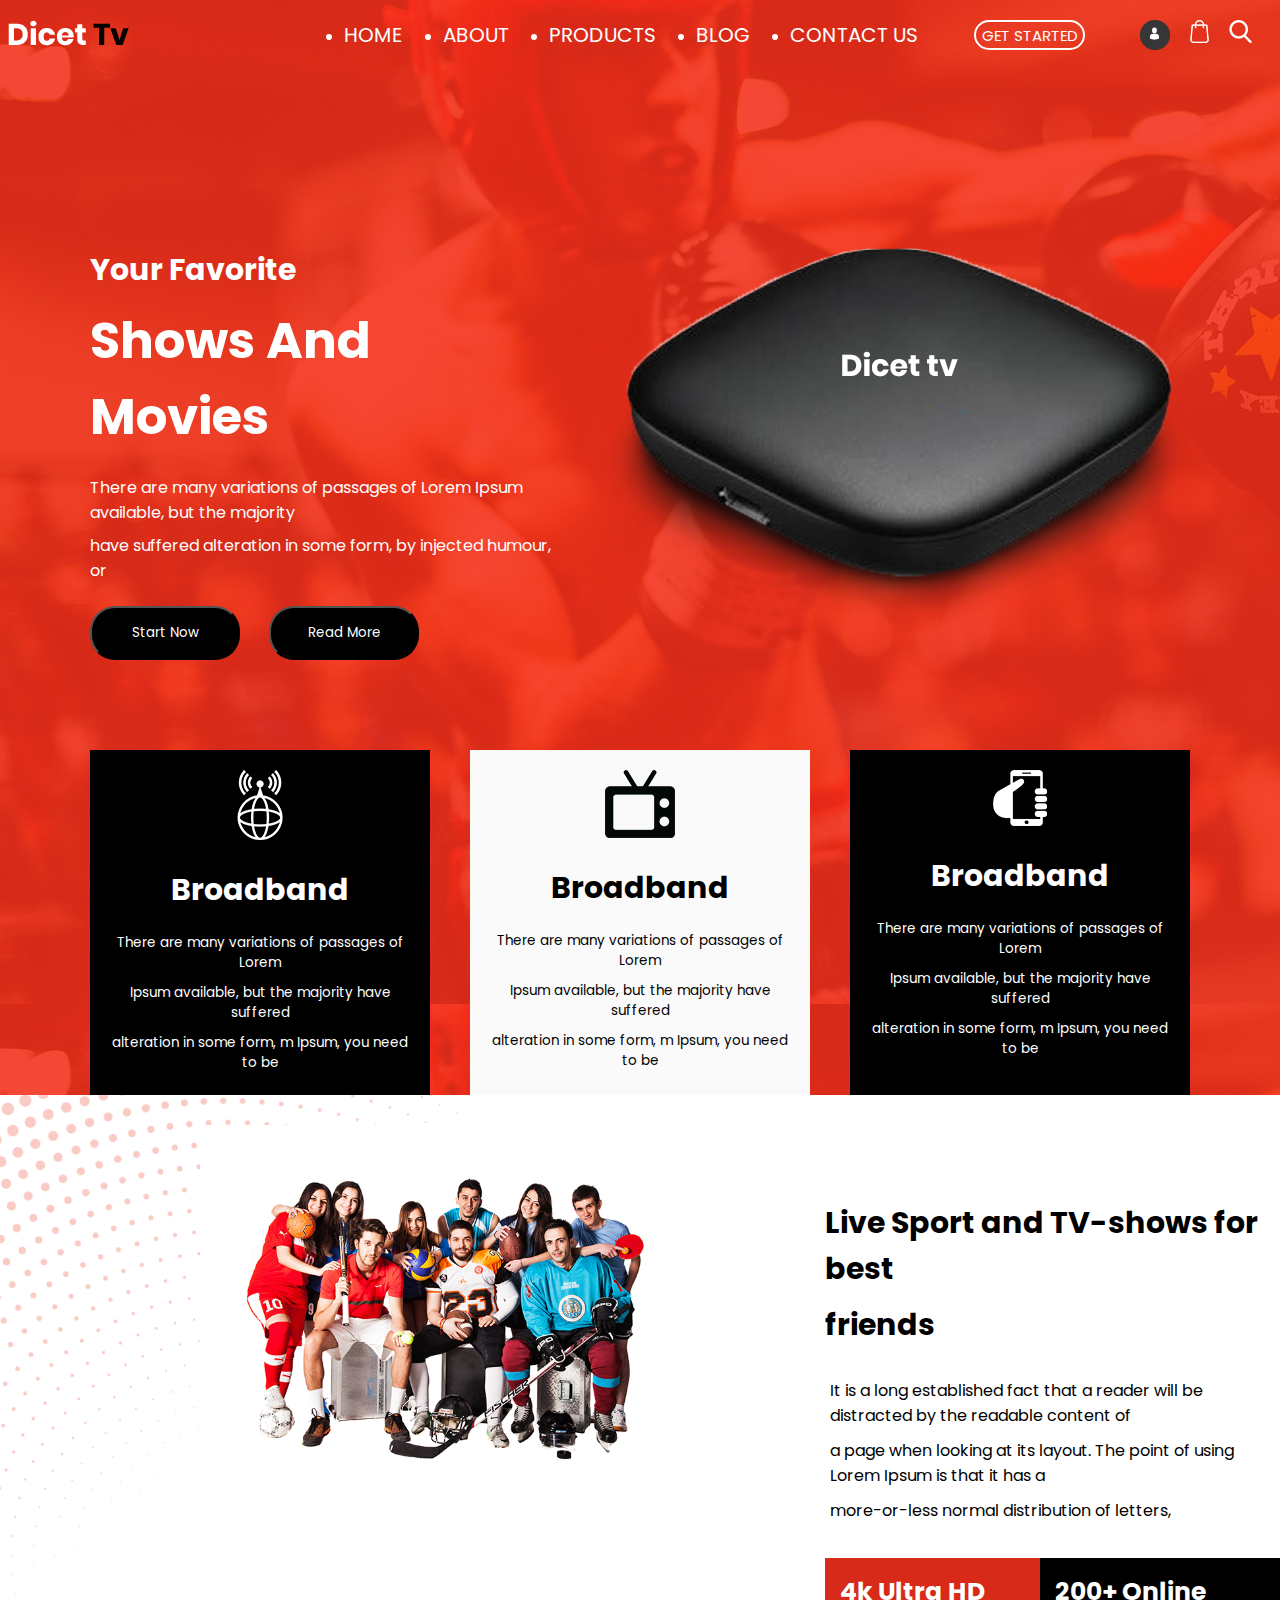
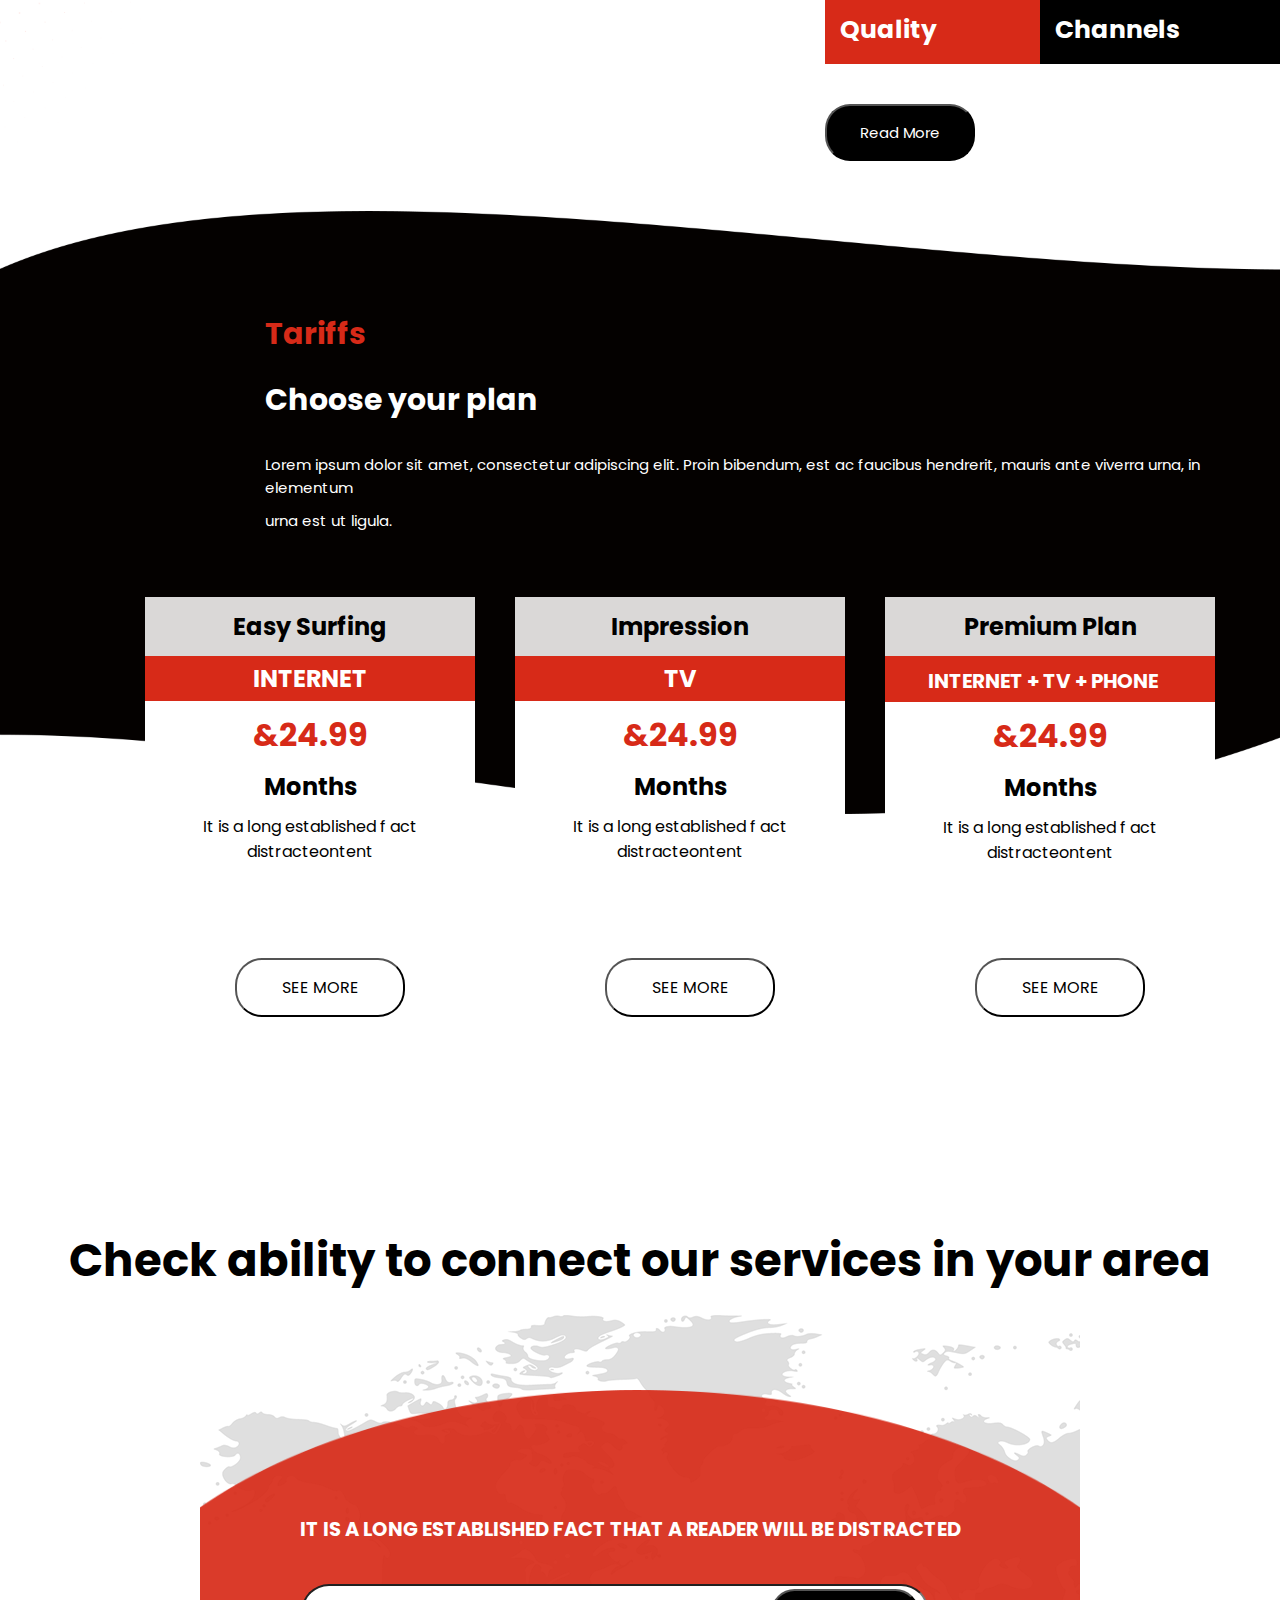
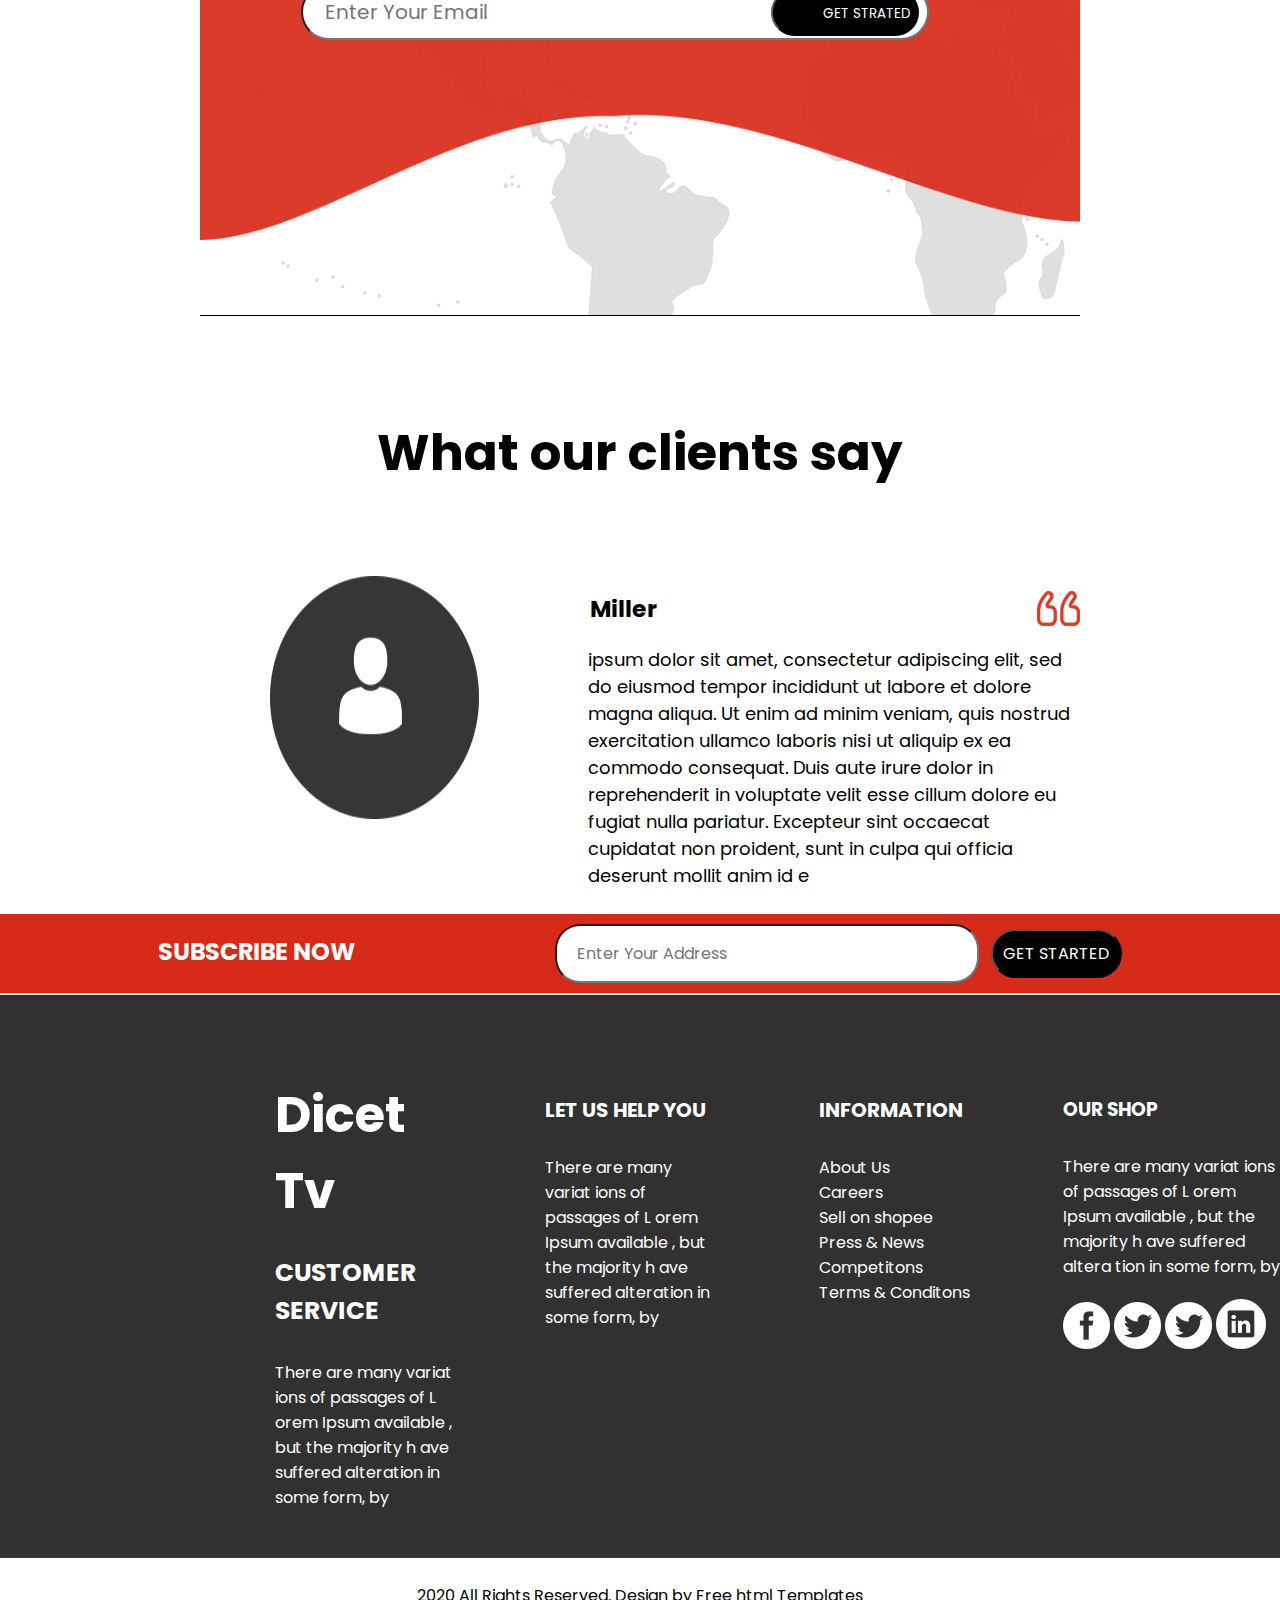
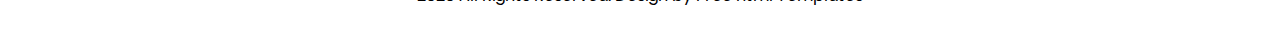
<file: index.html>
<!DOCTYPE html>
<html lang="en">

<head>
    <meta charset="UTF-8">
    <meta http-equiv="X-UA-Compatible" content="IE=edge">
    <meta name="viewport" content="width=device-width, initial-scale=1.0">
    <link rel="preconnect" href="https://fonts.googleapis.com">
    <link rel="preconnect" href="https://fonts.gstatic.com" crossorigin>
    <link
        href="https://fonts.googleapis.com/css2?family=Montserrat&family=Poppins:wght@200&family=Rubik:wght@300&family=Sacramento&family=Sofia+Sans:wght@300&family=Solitreo&display=swap"
        rel="stylesheet">
    <link rel="stylesheet" href="index.css">
    <title>Dicet-website-clone</title>
</head>

<body>

    <!-- .......HTML CODE...... -->

    <section class="home">

        <!-- ......NAVBAR CODE ....... -->

        <div class="navbar">

            <div class="logo"><img src="images/logo.png" alt=""></div>
            <ul>
                <li><a href="#">HOME</a></li>
                <li><a href="#">ABOUT</a></li>
                <li><a href="#">PRODUCTS</a></li>
                <li><a href="#">BLOG</a></li>
                <li><a href="#">CONTACT US</a></li>
            </ul>

            <button><a href="#">GET STARTED</a></button>

            <div class="navimages">

                <div class="img1"><img src="images/img-3.png" alt="#"></div>
                <div class="img2"><img src="images/bag-icon.png" alt="#"></div>
                <div class="img3"><img src="images/search-icon.png" alt="#"></div>
            </div>

        </div>

        <!-- ......NAVBAR BELOW ARTICLE HTML ...... -->


        <div class="nav-article">

            <div class="navarticlepara">

                <h2>Your Favorite</h2>
                <h1>Shows And Movies</h1>

                <p>There are many variations of passages of Lorem Ipsum available, but the majority</p>
                <p> have suffered alteration in some form, by injected humour, or</p>

                <div class="btn">
                    <button class="btn1"><a href="#">Start Now</a></button>
                    <button class="btn2"><a href="#">Read More</a></button>
                </div>

            </div>

            <div class="img4">
                <img src="images/img-1.png" alt="">
            </div>

        </div>

        <!-- ......BOXES IN TOP SECTION HTML-->

        <div class="navbarboxes">

            <div class="box1">

                <div><img src="images/internet-icon.png" alt=""></div>
                <h2>Broadband</h2>
                <div class="para1">
                    <p>There are many variations of passages of Lorem</p>
                    <p>Ipsum available, but the majority have suffered</p>
                    <p>alteration in some form, m Ipsum, you need to be</p>
                </div>
            </div>

            <div class="box2">

                <div><img src="images/television-icon1.png""></div>
                <h2>Broadband</h2>
                <div class=" para2">
                    <p>There are many variations of passages of Lorem</p>
                    <p>Ipsum available, but the majority have suffered</p>
                    <p>alteration in some form, m Ipsum, you need to be</p>
                </div>

            </div>

            <div class="box3">

                <div><img src="images/mobile-icon.png" alt=""></div>
                <h2>Broadband</h2>
                <div class="para3 ">
                    <p>There are many variations of passages of Lorem</p>
                    <p>Ipsum available, but the majority have suffered</p>
                    <p>alteration in some form, m Ipsum, you need to be</p>
                </div>

            </div>

        </div>

    </section>

    <!-- ......ABOUT SECTION HTML....... -->

    <section class="about">

        <div class="aboutpara">

            <div class="teamimage">
                <img src="images/img-2.png" alt="">
            </div>

            <div class="paraabout">
                <h2>Live Sport and TV-shows for best </h2>
                <h2>friends</h2>
                <div class="aboutparagraph">
                    <p>It is a long established fact that a reader will be distracted by the readable content of </p>
                    <p>a page when looking at its layout. The point of using Lorem Ipsum is that it has a</p>
                    <p>more-or-less normal distribution of letters,</p>
                </div>

                <div class="aboutboxes">
                    <h2 id="firsthead">4k Ultra HD Quality</h2>
                    <h2 id="secondhead">200+ Online Channels</h2>
                </div>
                <button>Read More</button>
            </div>
        </div>
    </section>

    <section class="chooseplan">

        <div class="plandiv">

            <div class="planspara">
                <h3>Tariffs</h3>
                <h2>Choose your plan</h2>
                <p>Lorem ipsum dolor sit amet, consectetur adipiscing elit. Proin bibendum, est ac faucibus hendrerit,
                    mauris ante viverra urna, in elementum</p>
                <p>urna est ut ligula.
                </p>
            </div>


            <div class="monthplans">

                <div class="plan1">

                    <h3 class="plan1box1">Easy Surfing</h23>
                        <h2 class="plan1box2">INTERNET</h2>
                        <h3 class="plan1box3">&24.99</h3>
                        <h3 class="plan1box4">Months</h3>
                        <p class="plan1box5">It is a long established f act distracteontent </p>


                </div>
                <div class="plan2">

                    <h3 class="plan2box1">Impression</h3>
                    <h2 class="plan2box2">TV</h2>
                    <h3 class="plan2box3">&24.99</h3>
                    <h3 class="plan2box4">Months</h3>
                    <p class="plan2box5">It is a long established f act distracteontent</p>


                </div>
                <div class="plan3">


                    <h3 class="plan3box1">Premium Plan</h3>
                    <h2 class="plan3box2">INTERNET + TV + PHONE</h2>
                    <h3 class="plan3box3">&24.99</h3>
                    <h3 class="plan3box4">Months</h3>
                    <p class="plan3box5">It is a long established f act distracteontent</p>

                </div>

            </div>

            <div class="seemore">

                <div class="seemorebtn">

                    <button>SEE MORE</button>

                </div>

                <div class="seemorebtn">

                    <button>SEE MORE</button>

                </div>

                <div class="seemorebtn">

                    <button>SEE MORE</button>
                    
                </div>



            </div>

        </div>
    </section>

    <!-- ......ABILITY SECTION HTML...... -->

    <div class="abilityhead">
        <h2 class="abilitytext">Check ability to connect our services in your area</h2>
    </div>

    <section class="ability">

        <div class="abilitybox">

            <div class="abilitycontent">
                <div class="abilityparas">
                    <h2 class="abilityparaelement">IT IS A LONG ESTABLISHED FACT THAT A READER WILL BE DISTRACTED</h2>
                    <input type="text" placeholder="Enter Your Email">
                    <button>GET STRATED</button>
                </div>
            </div>

        </div>
    </section>

    <!-- MILLER SECTION HTML CODE -->



    <section class="miller">

        <div class="millerhead">
            <h2>What our clients say</h2>
        </div>

        <div class="millerbox">

            <div class="millerquote">

                <h3>Miller</h3>
                <img src="images/quote-icon.png" alt="">

            </div>

            <div class="millerpara">

                <img class="passport" src="images/img-3.png" alt="">
                <p class="millerparagraph">ipsum dolor sit amet, consectetur adipiscing elit, sed do eiusmod tempor
                    incididunt ut labore et
                    dolore
                    magna aliqua. Ut enim ad minim veniam, quis nostrud exercitation ullamco laboris nisi ut aliquip ex
                    ea
                    commodo consequat. Duis aute irure dolor in reprehenderit in voluptate velit esse cillum dolore eu
                    fugiat nulla pariatur. Excepteur sint occaecat cupidatat non proident, sunt in culpa qui officia
                    deserunt mollit anim id e</p>

            </div>
    </section>

    <!-- SUBSCRIBE SECTION HTML CODE-->




    <section class="subscribe">

        <div class="subscribebox">
            <h2>SUBSCRIBE NOW</h2>

            <div class="mailbox">
                <input type="email" placeholder="Enter Your Address">
                <button>GET STARTED</button>
            </div>

        </div>

        </div>

    </section>


    <!-- SECTION CONTACT US HTML -->


    <section class="contactus">

        <div class="contactusbox">

            <div class="contact1">
                <h2>Dicet Tv</h2>
                <h3 class="con1">CUSTOMER SERVICE</h3>
                <P class="con1">There are many variat ions of passages of L orem Ipsum available , but the majority h
                    ave suffered alteration in some form, by</P>
            </div>

            <div class="contact2">
                <h3>LET US HELP YOU</h3>
                <P class="con2">There are many variat ions of passages of L orem Ipsum available , but the majority h
                    ave suffered alteration in some form, by</P>
            </div>

            <div class="contact3">
                <h3>INFORMATION</h3>
                <p class="con3">About Us </p>
                <p class="con3">Careers</p>
                <p class="con3">Sell on shopee</p>
                <p class="con3">Press & News</p>
                <p class="con3">Competitons</p>
                <p class="con3">Terms & Conditons</p>
            </div>

            <div class="contact4">

                <div class="contact41">
                    <h3>OUR SHOP</h3>
                    <P class="con4">There are many variat ions of passages of L orem Ipsum available , but the majority
                        h ave suffered altera tion in some form, by</P>
                </div>

                <div class="contact42">
                    <img src="images/fb-icon.png" alt="">
                    <img src="images/twitter-icon.png" alt="">
                    <img src="images/twitter-icon.png" alt="">
                    <img src="images/linkedin-icon.png" alt="">
                </div>

            </div>

        </div>

    </section>


    <!-- COPYRIGHT SECTION HTML CODE -->

    <section class="copyright">

        <div class="copyrightbox">
            <p>2020 All Rights Reserved. Design by Free html Templates</p>
        </div>

    </section>

</body>

</html>
</file>
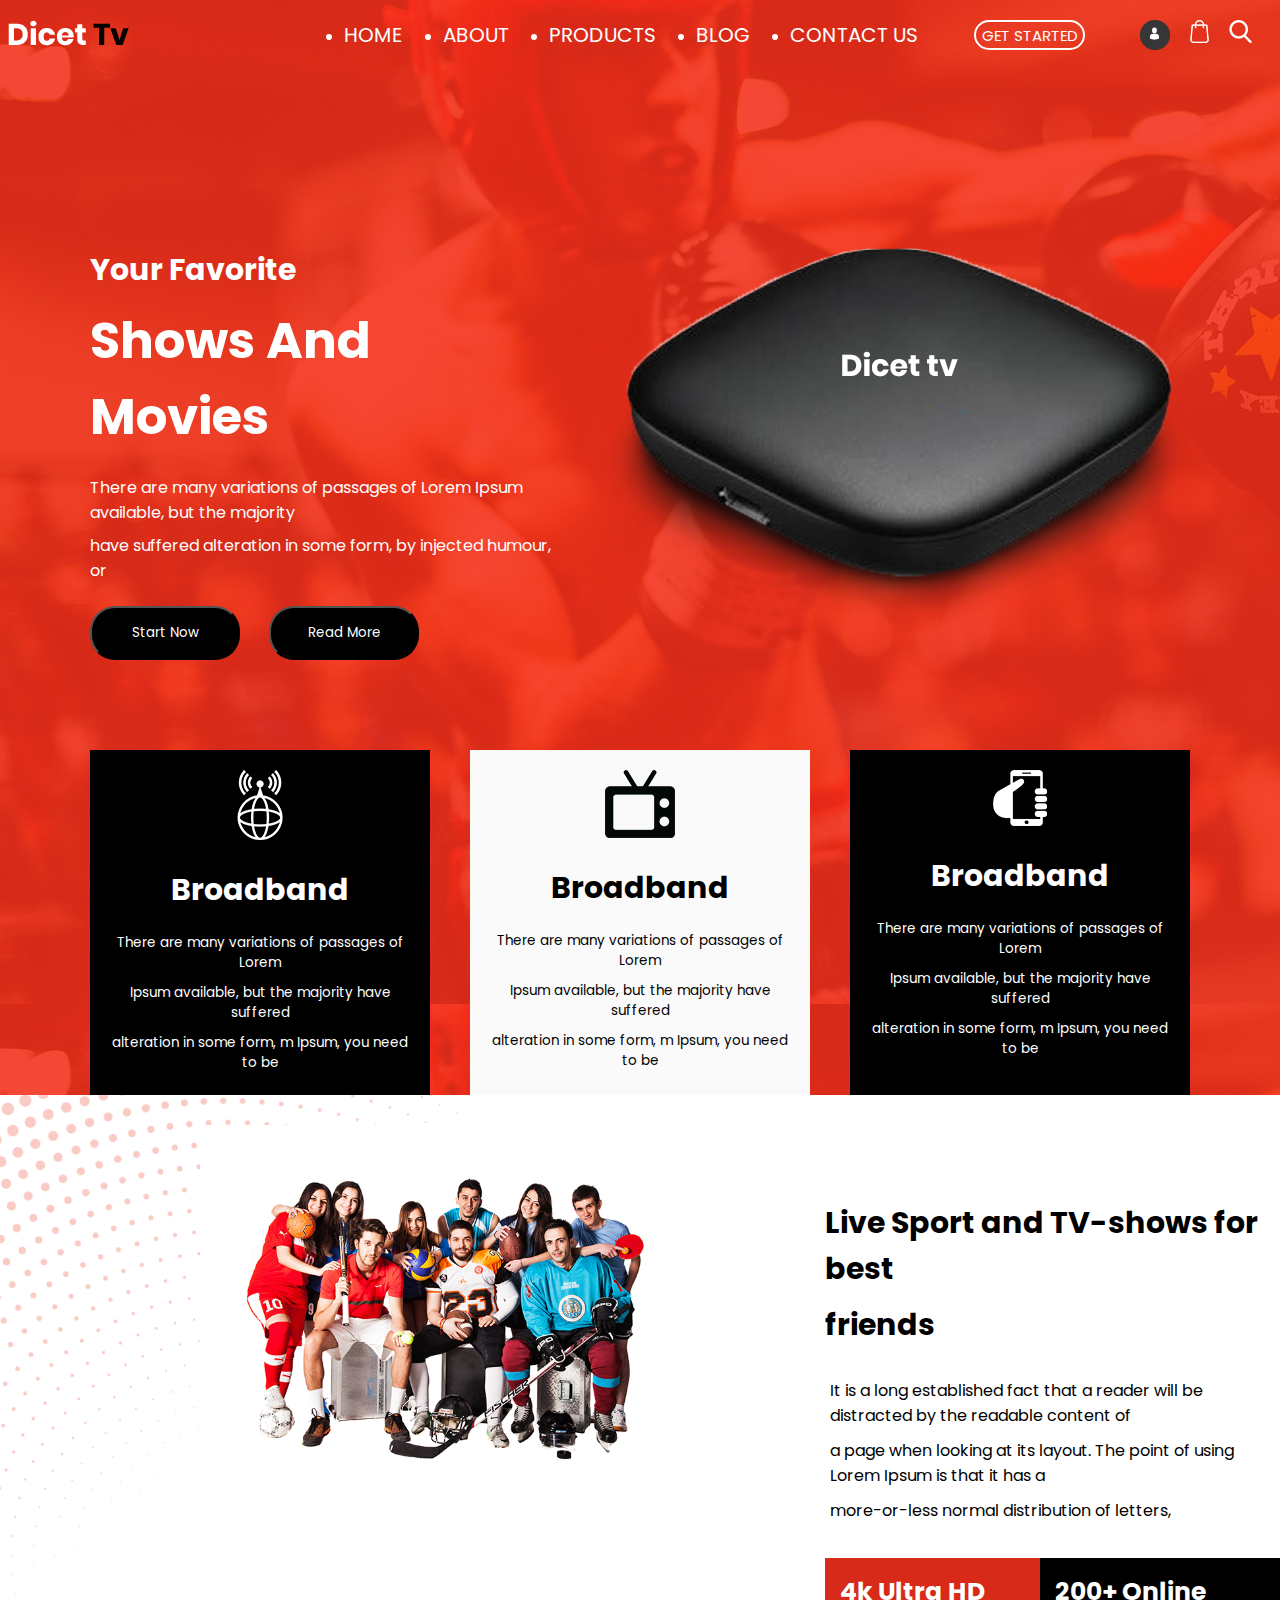
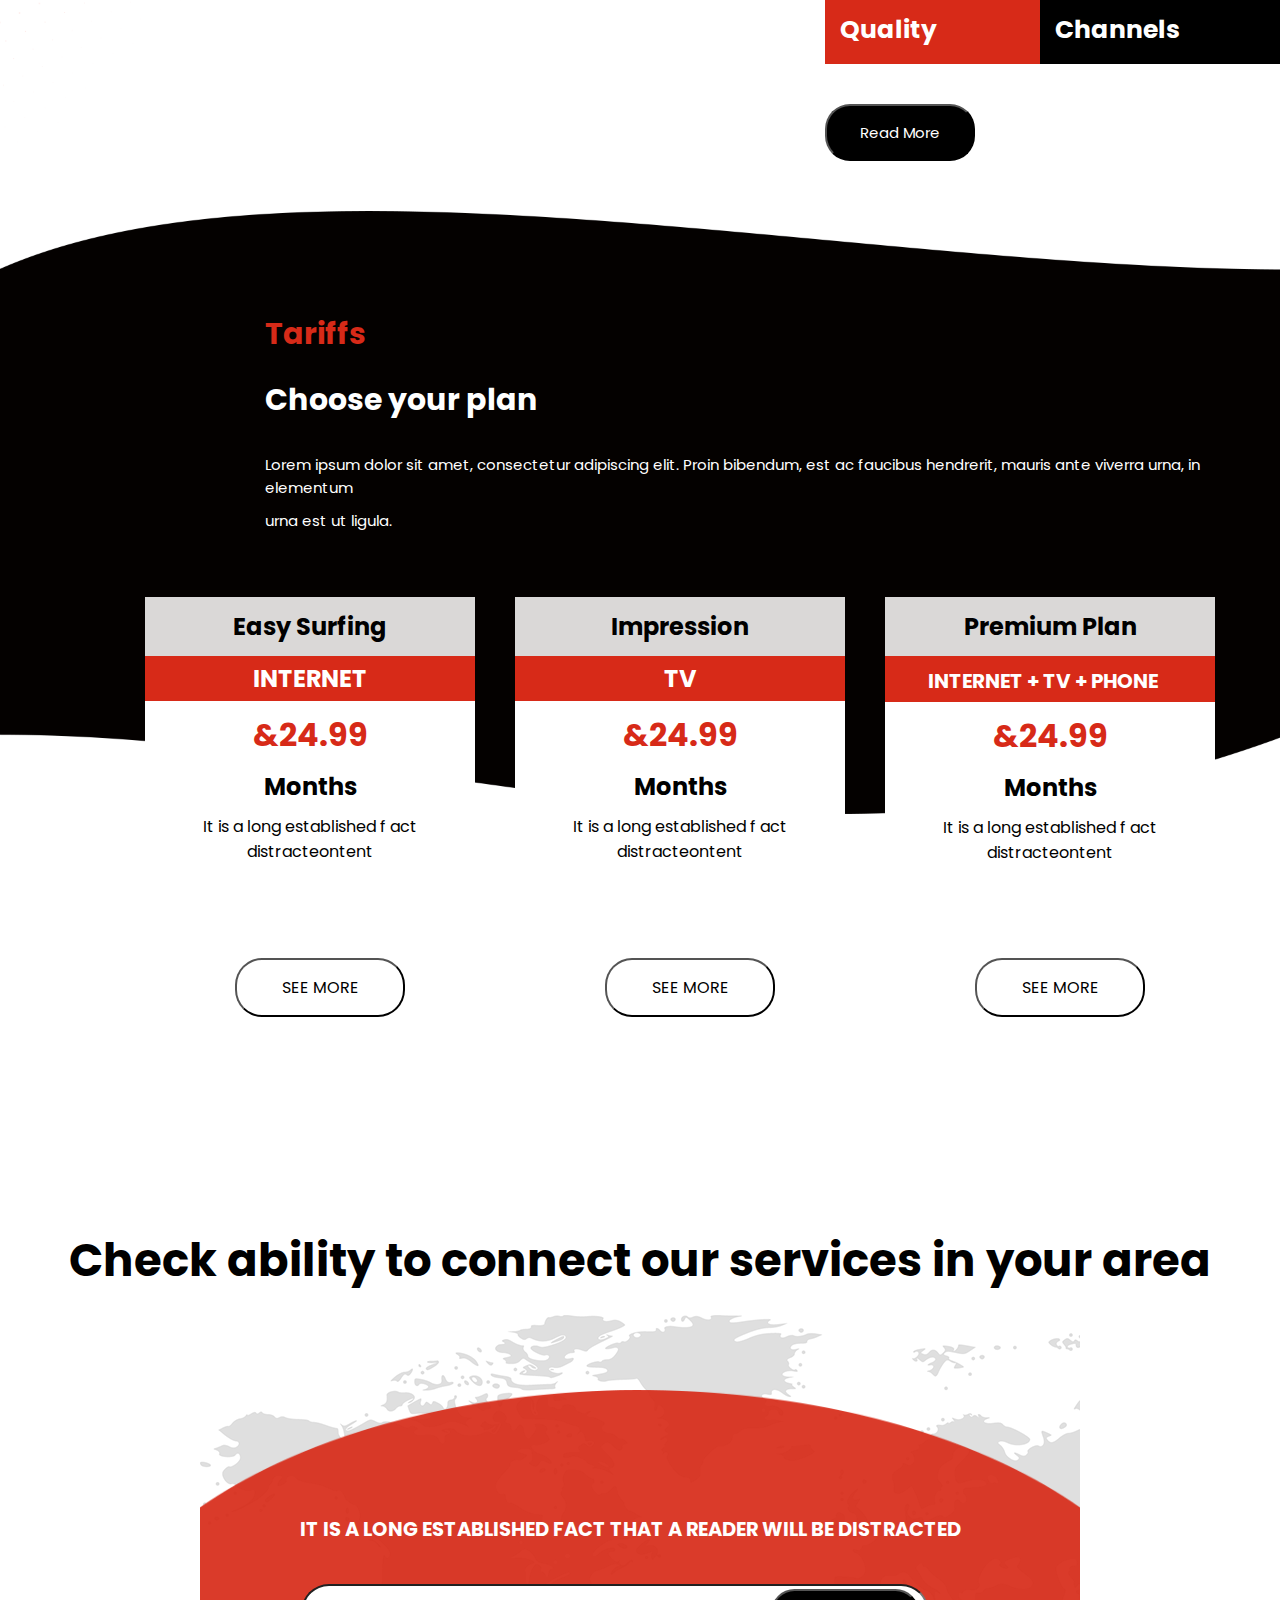
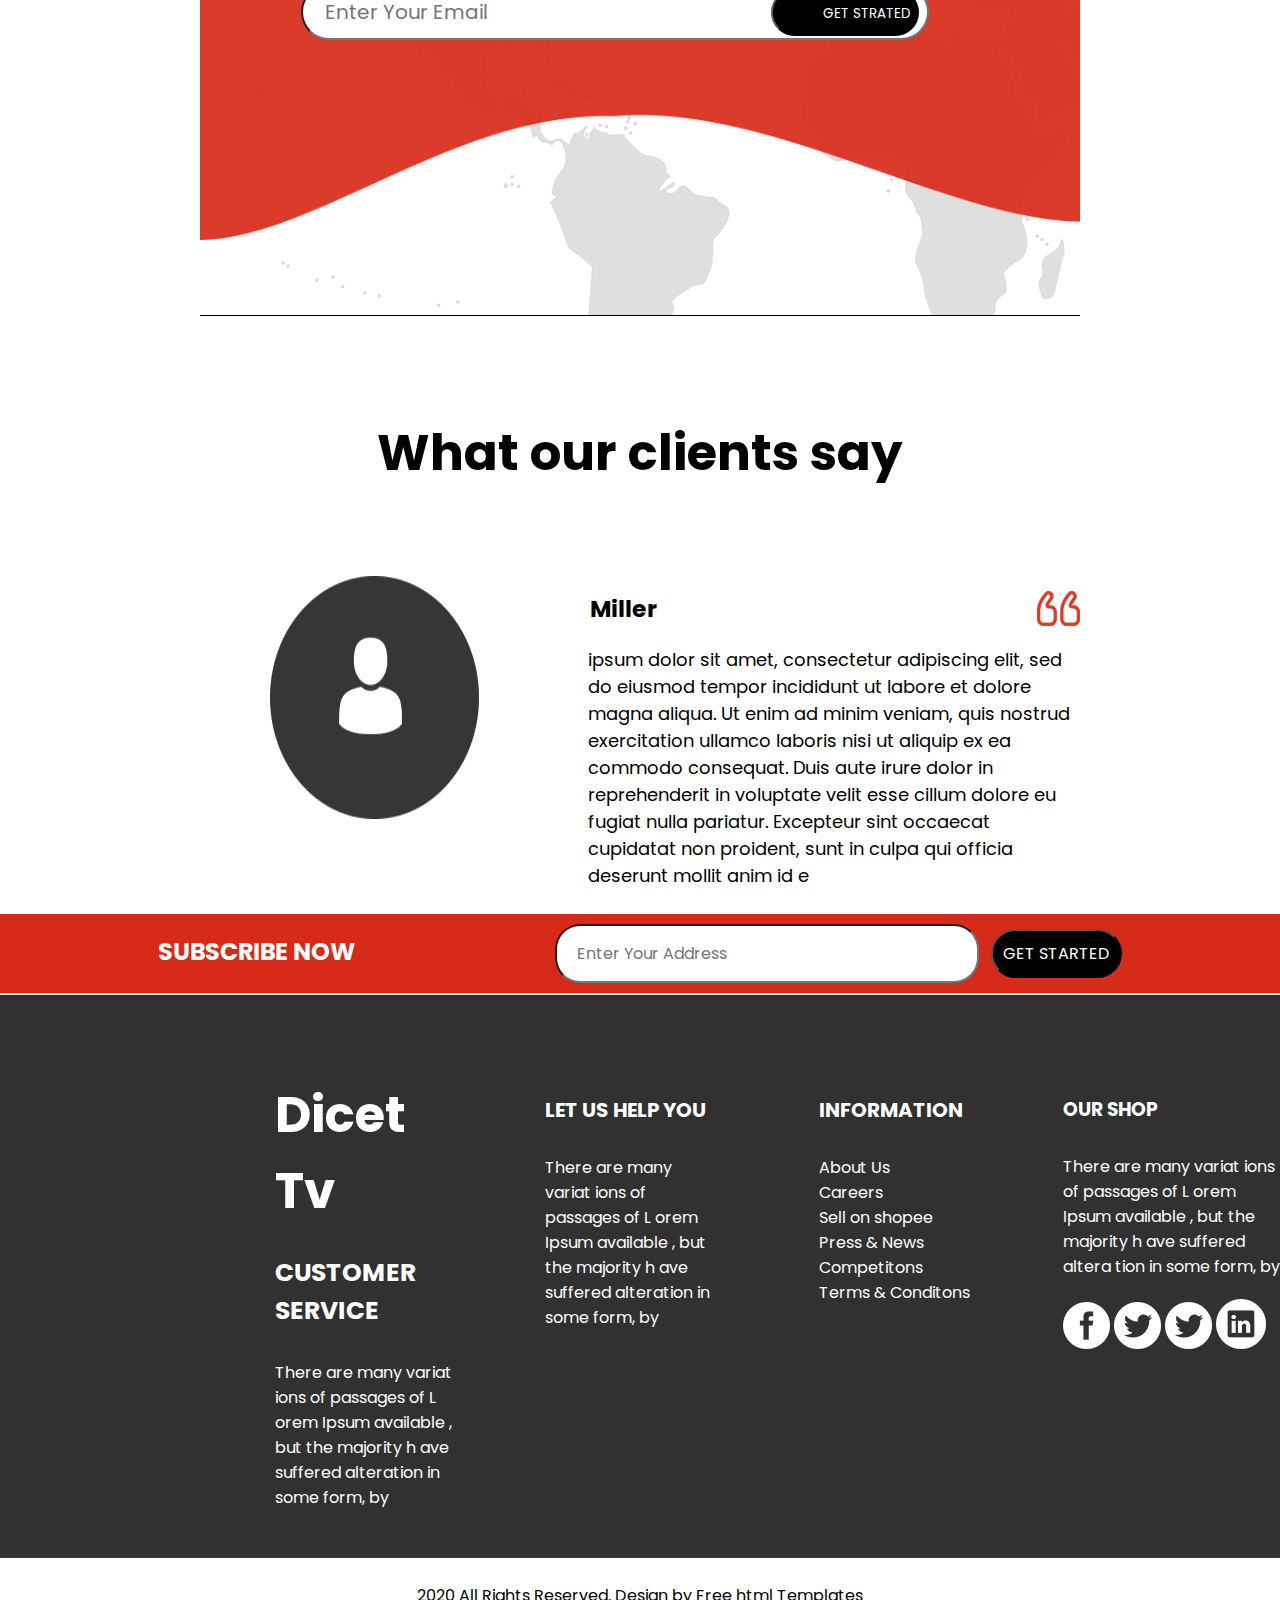
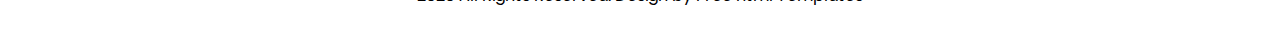
<file: project1.html>
<!DOCTYPE html>
<html lang="en">

<head>
    <meta charset="UTF-8">
    <meta http-equiv="X-UA-Compatible" content="IE=edge">
    <meta name="viewport" content="width=device-width, initial-scale=1.0">
    <link rel="preconnect" href="https://fonts.googleapis.com">
    <link rel="preconnect" href="https://fonts.gstatic.com" crossorigin>
    <link
        href="https://fonts.googleapis.com/css2?family=Montserrat&family=Poppins:wght@200&family=Rubik:wght@300&family=Sacramento&family=Sofia+Sans:wght@300&family=Solitreo&display=swap"
        rel="stylesheet">
    <link rel="stylesheet" href="project1.css">
    <title>Document</title>
</head>

<body>

    <!-- .......HTML CODE...... -->

    <section class="home">

        <!-- ......NAVBAR CODE ....... -->

        <div class="navbar">

            <div class="logo"><img src="images/logo.png" alt=""></div>
            <ul>
                <li><a href="#">HOME</a></li>
                <li><a href="#">ABOUT</a></li>
                <li><a href="#">PRODUCTS</a></li>
                <li><a href="#">BLOG</a></li>
                <li><a href="#">CONTACT US</a></li>
            </ul>

            <button><a href="#">GET STARTED</a></button>

            <div class="navimages">

                <div class="img1"><img src="images/img-3.png" alt="#"></div>
                <div class="img2"><img src="images/bag-icon.png" alt="#"></div>
                <div class="img3"><img src="images/search-icon.png" alt="#"></div>
            </div>

        </div>

        <!-- ......NAVBAR BELOW ARTICLE HTML ...... -->


        <div class="nav-article">

            <div class="navarticlepara">

                <h2>Your Favorite</h2>
                <h1>Shows And Movies</h1>

                <p>There are many variations of passages of Lorem Ipsum available, but the majority</p>
                <p> have suffered alteration in some form, by injected humour, or</p>

                <div class="btn">
                    <button class="btn1"><a href="#">Start Now</a></button>
                    <button class="btn2"><a href="#">Read More</a></button>
                </div>

            </div>

            <div class="img4">
                <img src="images/img-1.png" alt="">
            </div>

        </div>

        <!-- ......BOXES IN TOP SECTION HTML-->

        <div class="navbarboxes">

            <div class="box1">

                <div><img src="images/internet-icon.png" alt=""></div>
                <h2>Broadband</h2>
                <div class="para1">
                    <p>There are many variations of passages of Lorem</p>
                    <p>Ipsum available, but the majority have suffered</p>
                    <p>alteration in some form, m Ipsum, you need to be</p>
                </div>
            </div>

            <div class="box2">

                <div><img src="images/television-icon1.png""></div>
                <h2>Broadband</h2>
                <div class=" para2">
                    <p>There are many variations of passages of Lorem</p>
                    <p>Ipsum available, but the majority have suffered</p>
                    <p>alteration in some form, m Ipsum, you need to be</p>
                </div>

            </div>

            <div class="box3">

                <div><img src="images/mobile-icon.png" alt=""></div>
                <h2>Broadband</h2>
                <div class="para3 ">
                    <p>There are many variations of passages of Lorem</p>
                    <p>Ipsum available, but the majority have suffered</p>
                    <p>alteration in some form, m Ipsum, you need to be</p>
                </div>

            </div>

        </div>

    </section>

    <!-- ......ABOUT SECTION HTML....... -->

    <section class="about">

        <div class="aboutpara">

            <div class="teamimage">
                <img src="images/img-2.png" alt="">
            </div>

            <div class="paraabout">
                <h2>Live Sport and TV-shows for best </h2>
                <h2>friends</h2>
                <div class="aboutparagraph">
                    <p>It is a long established fact that a reader will be distracted by the readable content of </p>
                    <p>a page when looking at its layout. The point of using Lorem Ipsum is that it has a</p>
                    <p>more-or-less normal distribution of letters,</p>
                </div>

                <div class="aboutboxes">
                    <h2 id="firsthead">4k Ultra HD Quality</h2>
                    <h2 id="secondhead">200+ Online Channels</h2>
                </div>
                <button>Read More</button>
            </div>
        </div>
    </section>

    <section class="chooseplan">

        <div class="plandiv">

            <div class="planspara">
                <h3>Tariffs</h3>
                <h2>Choose your plan</h2>
                <p>Lorem ipsum dolor sit amet, consectetur adipiscing elit. Proin bibendum, est ac faucibus hendrerit,
                    mauris ante viverra urna, in elementum</p>
                <p>urna est ut ligula.
                </p>
            </div>


            <div class="monthplans">

                <div class="plan1">

                    <h3 class="plan1box1">Easy Surfing</h23>
                        <h2 class="plan1box2">INTERNET</h2>
                        <h3 class="plan1box3">&24.99</h3>
                        <h3 class="plan1box4">Months</h3>
                        <p class="plan1box5">It is a long established f act distracteontent </p>


                </div>
                <div class="plan2">

                    <h3 class="plan2box1">Impression</h3>
                    <h2 class="plan2box2">TV</h2>
                    <h3 class="plan2box3">&24.99</h3>
                    <h3 class="plan2box4">Months</h3>
                    <p class="plan2box5">It is a long established f act distracteontent</p>


                </div>
                <div class="plan3">


                    <h3 class="plan3box1">Premium Plan</h3>
                    <h2 class="plan3box2">INTERNET + TV + PHONE</h2>
                    <h3 class="plan3box3">&24.99</h3>
                    <h3 class="plan3box4">Months</h3>
                    <p class="plan3box5">It is a long established f act distracteontent</p>

                </div>

            </div>

            <div class="seemore">

                <div class="seemorebtn">

                    <button>SEE MORE</button>

                </div>

                <div class="seemorebtn">

                    <button>SEE MORE</button>

                </div>

                <div class="seemorebtn">

                    <button>SEE MORE</button>
                    
                </div>



            </div>

        </div>
    </section>

    <!-- ......ABILITY SECTION HTML...... -->

    <div class="abilityhead">
        <h2 class="abilitytext">Check ability to connect our services in your area</h2>
    </div>

    <section class="ability">

        <div class="abilitybox">

            <div class="abilitycontent">
                <div class="abilityparas">
                    <h2 class="abilityparaelement">IT IS A LONG ESTABLISHED FACT THAT A READER WILL BE DISTRACTED</h2>
                    <input type="text" placeholder="Enter Your Email">
                    <button>GET STRATED</button>
                </div>
            </div>

        </div>
    </section>

    <!-- MILLER SECTION HTML CODE -->



    <section class="miller">

        <div class="millerhead">
            <h2>What our clients say</h2>
        </div>

        <div class="millerbox">

            <div class="millerquote">

                <h3>Miller</h3>
                <img src="images/quote-icon.png" alt="">

            </div>

            <div class="millerpara">

                <img class="passport" src="images/img-3.png" alt="">
                <p class="millerparagraph">ipsum dolor sit amet, consectetur adipiscing elit, sed do eiusmod tempor
                    incididunt ut labore et
                    dolore
                    magna aliqua. Ut enim ad minim veniam, quis nostrud exercitation ullamco laboris nisi ut aliquip ex
                    ea
                    commodo consequat. Duis aute irure dolor in reprehenderit in voluptate velit esse cillum dolore eu
                    fugiat nulla pariatur. Excepteur sint occaecat cupidatat non proident, sunt in culpa qui officia
                    deserunt mollit anim id e</p>

            </div>
    </section>

    <!-- SUBSCRIBE SECTION HTML CODE-->




    <section class="subscribe">

        <div class="subscribebox">
            <h2>SUBSCRIBE NOW</h2>

            <div class="mailbox">
                <input type="email" placeholder="Enter Your Address">
                <button>GET STARTED</button>
            </div>

        </div>

        </div>

    </section>


    <!-- SECTION CONTACT US HTML -->


    <section class="contactus">

        <div class="contactusbox">

            <div class="contact1">
                <h2>Dicet Tv</h2>
                <h3 class="con1">CUSTOMER SERVICE</h3>
                <P class="con1">There are many variat ions of passages of L orem Ipsum available , but the majority h
                    ave suffered alteration in some form, by</P>
            </div>

            <div class="contact2">
                <h3>LET US HELP YOU</h3>
                <P class="con2">There are many variat ions of passages of L orem Ipsum available , but the majority h
                    ave suffered alteration in some form, by</P>
            </div>

            <div class="contact3">
                <h3>INFORMATION</h3>
                <p class="con3">About Us </p>
                <p class="con3">Careers</p>
                <p class="con3">Sell on shopee</p>
                <p class="con3">Press & News</p>
                <p class="con3">Competitons</p>
                <p class="con3">Terms & Conditons</p>
            </div>

            <div class="contact4">

                <div class="contact41">
                    <h3>OUR SHOP</h3>
                    <P class="con4">There are many variat ions of passages of L orem Ipsum available , but the majority
                        h ave suffered altera tion in some form, by</P>
                </div>

                <div class="contact42">
                    <img src="images/fb-icon.png" alt="">
                    <img src="images/twitter-icon.png" alt="">
                    <img src="images/twitter-icon.png" alt="">
                    <img src="images/linkedin-icon.png" alt="">
                </div>

            </div>

        </div>

    </section>


    <!-- COPYRIGHT SECTION HTML CODE -->

    <section class="copyright">

        <div class="copyrightbox">
            <p>2020 All Rights Reserved. Design by Free html Templates</p>
        </div>

    </section>

</body>

</html>
</file>
<file: index.css>
* {
    margin: 0;
    text-decoration: none;
    font-family: poppins;

}

a {
    text-decoration: none;
    color: white;
}

/* ........NAVBAR CSS......... */

.home {
    background-image: url("images/banner-bg.png");

}

.navbar {
    display: flex;
    justify-content: space-around;
    padding-top: 20px;
    width: auto;
}

.home .navbar ul {

    display: flex;
    gap: 40px;
    color: white;

}

.home .navbar ul li a {

    color: white;
}

.home .navbar .navimages {

    display: flex;
    gap: 20px;
}

.home .navbar .logo img {

    gap: 40px;
    padding-left: 100px;
    position: relative;
    right: 120px;
}

.home .navbar button {
    height: 30px;
    border-radius: 15px;
    text-decoration: none;
    font-size: 15px;


    background-color: transparent;
    border: 2px solid white;
}

.home .navbar .navimages .img1 img {

    height: 30px;
}

.home .navbar li a {

    text-decoration: none;
    font-size: 20px;
}

/* <!--........HOME ARTICLE CSS........ --> */


.home .nav-article {

    margin-top: 100px;
    display: flex;
    justify-content: center;
    padding: 90px;
}

.home .nav-article .navarticlepara p {

    padding-bottom: 8px;
    color: white;
}

.home .nav-article .navarticlepara h2 {

    padding-bottom: 10px;
    font-size: 30px;
    color: white;
}

.home .nav-article .navarticlepara h1 {

    padding-bottom: 20px;
    font-size: 50px;
    color: white;
}

.home .nav-article .navarticlepara .btn button {

    margin-top: 15px;
    padding: 15px;
    border-radius: 25px;
    text-decoration: none;
    background-color: black;
    width: 150px;
}

.home .nav-article .navarticlepara .btn .btn2 {

    margin-left: 25px;
}

.home .nav-article .img4 {

    height: 20rem;
    margin-left: 50px;
}

/* .......NAVBAR BOXES...... */


.navbarboxes .box1 {

    background:black;
    width: 340px;
    height: 325px;
    text-align: center;
    color: white;
    padding-top: 20px;
}

.navbarboxes .box2 {

    background: rgb(250, 250, 250);
    width: 340px;
    height: 325px;
    text-align: center;
    color: black;
    padding-top: 20px;
}

.navbarboxes .box3 {

    background: black;
    width: 340px;
    height: 325px;
    text-align: center;
    color: rgb(255, 255, 255);
    padding-top: 20px;
}

.navbarboxes {

    display: flex;
    justify-content: center;
    gap: 40px;
}

.navbarboxes .box1 h2 {

    padding-top: 20px;
    padding-bottom: 20px;
    font-size: 30px;
    font-family: poppins;

}

.navbarboxes .box2 h2 {

    padding-top: 20px;
    padding-bottom: 20px;
    font-size: 30px;
    font-family: poppins;

}

.navbarboxes .box3 h2 {

    padding-top: 20px;
    padding-bottom: 20px;
    font-size: 30px;
    font-family: poppins;
}

.navbarboxes .box1 .para1 p {

    padding: 0 20px 10px 20px;
    font-size: 13.5px;
}

.navbarboxes .box2 .para2 p {

    padding-bottom: 10px;
    padding: 0 20px 10px 20px;
    font-size: 13.5px;
    
}

.navbarboxes .box3 .para3 p {
    
    padding-bottom: 10px;
    padding: 0 20px 10px 20px;
    font-size: 13.5px;

}

/* ......ABOUT SECTION CSS..... */

.about {

    background-image:url("images/about-bg.png");
}

.aboutpara {

    display: flex;
}

.about .aboutpara .teamimage img {

    height: 350px;
    margin-left: 200px;
    margin-top: 30px;
}

.about .aboutpara .paraabout {

    margin-left: 100px;
    margin-top: 100px;
}

.about .aboutpara .paraabout h2 {

    padding: 5px 0 5px 0px;
    font-size: 30px;
    font-weight: bold;

}

.about .aboutpara .paraabout .aboutparagraph {

    margin-top: 20px;
    margin-bottom: 30px;
}

.about .aboutpara .paraabout p {

    padding: 5px;
}

.about .aboutpara .paraabout .aboutboxes {

    display: flex;
    /* gap: 20px; */
    margin-bottom: 40px;
    /* padding: 5px; */
}

.about .aboutpara .paraabout .aboutboxes #firsthead {

    background: #d72a18;
    color: white;
    padding: 15px;
    font-size: 25px;
}

.about .aboutpara .paraabout .aboutboxes #secondhead {
    background: black;
    color: white;
    padding: 15px;
    font-size: 25px;
}

.about .aboutpara .paraabout button {

    font-size: 15px;
    text-decoration: none;
    border-radius: 25px;
    color: rgb(255, 255, 255);
    background: black;
    width: 150px;
    padding: 15px;
}

/* ....... FOR CHOOSE PLAN SECTION..... */

.chooseplan {

    background-image: url("images/product-bg.png");
    background-repeat: no-repeat;
    padding-bottom: 60px;
    background-size:100%;
    /* width:100%; */
    /* margin-bottom: 40px; */
}

.chooseplan .plandiv .monthplans {

    display: flex;
    justify-content: center;
    gap: 40px;
    position: relative;
    left: 40px;
}

.chooseplan .plandiv .monthplans .plan1 {

    background: #ffffff;
    color: rgb(0, 0, 0);
    width: 330px;
    height: 290px;
    text-align: center;

}


.chooseplan .plandiv .monthplans .plan2 {
    background: rgb(255, 255, 255);
    width: 330px;
    height: 290px;
    text-align: center;
}

.chooseplan .plandiv .monthplans .plan3 {

    background: rgb(255, 255, 255);
    width: 330px;
    height: 290px;
    text-align: center;
}

/* .......LINE 2 INSIDE BOX..... */

.chooseplan .plandiv .monthplans .plan1 .plan1box2 {
    background: #d72a18;
    padding: 5px 0 5px 0;
    color: white;
}

.chooseplan .plandiv .monthplans .plan2 .plan2box2 {
    background: #d72a18;
    padding: 5px 0px 5px 0px;
    color: white;

}

.chooseplan .plandiv .monthplans .plan3 .plan3box2 {
    background: #d72a18;
    padding: 10px 25px 6px 11px;
    color: white;
    font-size: 20px;
}

/* .......LINE 1 INSIDE BOX.......*/

.chooseplan .plandiv .monthplans .plan1 .plan1box1 {

    padding: 12px 0 12px 0;
    background: #dad8d7;
    font-size: 1.5rem;
}

.chooseplan .plandiv .monthplans .plan2 .plan2box1 {

    padding: 12px 0 12px 0;
    background: #dad8d7;
    font-size: 1.5rem;

}

.chooseplan .plandiv .monthplans .plan3 .plan3box1 {

    padding: 12px 0 12px 0;
    background: #dad8d7;
    font-size: 1.5rem;
}

/* ......LINE 3 INSIDE BOX....... */

.chooseplan .plandiv .monthplans .plan1 .plan1box3 {

    padding: 10px 0 5px 0;
    font-size: 2rem;
    color: #d72a18;
}

.chooseplan .plandiv .monthplans .plan2 .plan2box3 {

    padding: 10px 0 5px 0;
    font-size: 2rem;
    color: #d72a18;

}

.chooseplan .plandiv .monthplans .plan3 .plan3box3 {

    padding: 10px 0 5px 0;
    font-size: 2rem;
    color: #d72a18;
}

/* ......LINE 4 INSIDE BOX..... */


.chooseplan .plandiv .monthplans .plan1 .plan1box4 {

    padding: 5px 0 5px 0;
    font-size: 1.5rem;
}

.chooseplan .plandiv .monthplans .plan2 .plan2box4 {

    padding: 5px 0 5px 0;
    font-size: 1.5rem;

}

.chooseplan .plandiv .monthplans .plan3 .plan3box4 {

    padding: 5px 0 5px 0;
    font-size: 1.5rem;
}

/* .......LINE 5 INSIDE BOX....... */

.chooseplan .plandiv .monthplans .plan1 .plan1box5 {

    padding: 5px 0 0px 0;
    /* font-size: 1.5rem; */
}

.chooseplan .plandiv .monthplans .plan2 .plan2box5 {

    padding: 5px 0 0px 0;
    /* font-size: 1.5rem; */

}

.chooseplan .plandiv .monthplans .plan3 .plan3box5 {

    padding: 5px 0 0px 0;
    /* font-size: 1.5rem; */
}

/* ......... */

/* ........ SEE MORE - BUTTON STYLE ........ */


.chooseplan .plandiv .seemore {

    height:200px;
    display: flex;
    justify-content: center;
    align-items: center;
    /* margin-left:20px */
    gap: 200px;
    padding-left:100px;
    text-decoration: none; */
    /* font-size: 40px; */
}


.chooseplan .plandiv .seemore .seemorebtn button {

    text-decoration: none;
    font-style: 2px solid black;
    background: white;
    font-size: 16px;
    /* border: none; */
    border-radius: 27px;
    padding: 15px;
    width: 170px;
    text-align: center;

}


.chooseplan .plandiv .planspara {

    margin: 50px 0 60px 265px;
    padding-top: 100px;
}

.chooseplan .plandiv .planspara h2 {

    padding: 20px 0 25px 0;
    font-size: 30px;
    color: white;
}


.chooseplan .plandiv .planspara h3 {

    font-size: 30px;
    color: #d72a18;
}

.chooseplan .plandiv .planspara p {

    padding: 5px 0 5px 0;
    font-size: 15px;
    color: white;
}


/* .....ABILITY SECTION CSS...... */

.abilityhead {

    margin-top: 80px;
    margin-bottom: 20px;
    text-align: center;
    font-size: 30px;
    font-weight: bold;
    font-family: poppins;
    font-weight: bold;
}

.ability .abilitybox {

    background-image: url("images/map-bg.png");
    height: 600px;
    margin: 0 200px 0 200px;
}

.ability .abilitybox .abilitycontent {

    background-image: url("images/input-bg.png");
    height: 100%;
    background-repeat: no-repeat;
    background-size: 1120px 450px;
    border-bottom: solid black 1px;
    background-position: center;
    /* text-align: center; */
}

.ability .abilitybox .abilitycontent .abilityparas {

    text-align: center;
    font-size: 13px;
    padding-top: 200px;
    color: white;
    font-family: poppins;
}

.ability .abilitybox .abilitycontent .abilityparas .abilityparaelement {

    padding-bottom: 40px;
    padding-right: 20px;

}


.ability .abilitybox .abilitycontent .abilityparas input {

    width: 620px;
    height: 50px;
    border-radius: 40px;
    text-decoration: none;
    margin-left: 100px;
    font-size: 20px;
    text-indent: 20px;
    text-decoration: none;
    font-family: poppins;
}


.ability .abilitybox .abilitycontent .abilityparas button {

    position: relative;
    right: 161px;
    bottom: 1px;
    padding-top: 13px;
    padding-left: 50px;
    padding-bottom: 10px;
    border-radius: 25px;
    color: white;
    background: black;
    text-decoration: none;
    /* text-indent: -10px; */
    /* line-height: 100%; */
    /* text-indent: -5px; */
}


/* MILLER SECTION CSS */

.miller .millerbox {

    margin-left: 200px;
    margin-right: 200px;
    font-family: poppins;
}

.millerhead h2 {

    text-align: center;
    margin-top: 100px;
    margin-bottom: 100px;
    font-size: 50px;
    font-family: poppins;
    font-weight: bold;
}

.miller .millerbox .millerquote {

    display: flex;
    justify-content: space-between;
    font-size: 20px;
    margin-left: 390px;
    margin-bottom: 20px;
    /* margin-right: 300px; */

}

.miller .millerbox .millerpara {

    display: flex;
    justify-content: center;
    font-size: 20px;
}

.miller .millerbox .millerpara img {

    margin-right: 179px;
    position: relative;
    bottom: 70px;
    left: 70px;
}

.miller .millerbox .millerpara {

    font-size: 18px;
}



/* SUBSCRIBE SECTION CSS */


.subscribe .subscribebox {

    display: flex;
    margin-top: 25px;
    justify-content: start;
    gap: 200px;
    background: #d72a18;
    padding: 10px 0 10px 0;
    justify-content: center;
    font-family: poppins;
}


.subscribe .subscribebox .mailbox input {

    width: 400px;
    border-radius: 25px;
    text-decoration: none;
    font-size: medium;
    padding: 15px 10px 15px 10px;
    text-indent: 10px;
}


.subscribe .subscribebox .mailbox button {

    border-radius: 25px;
    text-decoration: none;
    font-size: medium;
    padding: 10px 10px 10px 10px;
    margin-left: 8px;
    background: black;
    color: white;
}

.subscribe .subscribebox h2 {

    padding-bottom: 0px;
    padding-top: 10px;
    color: white;
}



/* CONTACT US SECTION CSS */


.contactus .contactusbox {

    background: #313131;
    margin-top: 1.5px;
    display: flex;
    /* justify-content: space-between; */
}

.contactus .contactusbox .contact1 {

    color: white;
    margin-left: 275px;
    margin-top: 100px;
    height: 100%;
    width: 230px;
    position: relative;
    bottom: 18px;
    font-family: poppins;
}

.contactus .contactusbox .contact1 .con1{

    padding-bottom: 30px;
}

/* .contactus .contactusbox .contact1 h2{

   margin-bottom: 30px;
} */

.contactus .contactusbox .contact1 h2 {

    font-size: 50px;
    padding-bottom: 25px;
    font-weight: bold;
}

.contactus .contactusbox .contact1 h3{

    font-size: 25px;
}



.contactus .contactusbox .contact2 {

    color: white;
    margin-left: 70px;
    margin-top: 100px;
    height: 200px;
    width: 200px;
    font-family: poppins;

}

.contactus .contactusbox .contact2 .con2 {

    padding-top: 30px;
}

.contactus .contactusbox .contact2 h3 {

    font-size: 20px;
}


.contactus .contactusbox .contact3 {

    color: white;
    margin-left: 100px;
    margin-top: 100px;
    height: 200px;
    width: 200px;
    font-family: poppins;

}

.contactus .contactusbox .contact3 h3 {

    padding-bottom: 30px;
    font-size: 20px;
}



.contactus .contactusbox .contact4 {

    color: white;
    margin-left: 70px;
    margin-top: 100px;
    height: 200px;
    width: 250px;
    font-family: poppins;

}

.contactus .contactusbox .contact4 .con4 {

    padding-bottom: 20px;
}

.contactus .contactusbox .contact4 h3{

    padding-bottom: 30px;
}



/* COPYRIGHT SECTION CSS CODE  */

.copyright .copyrightbox{

    color: black;
    padding-top: 25px;
    padding-bottom: 25px;
    /* justify-content: center; */
    text-align: center;
}
</file>
<file: project1.css>
* {
    margin: 0;
    text-decoration: none;
    font-family: poppins;

}

a {
    text-decoration: none;
    color: white;
}

/* ........NAVBAR CSS......... */

.home {
    background-image: url("images/banner-bg.png");

}

.navbar {
    display: flex;
    justify-content: space-around;
    padding-top: 20px;
    width: auto;
}

.home .navbar ul {

    display: flex;
    gap: 40px;
    color: white;

}

.home .navbar ul li a {

    color: white;
}

.home .navbar .navimages {

    display: flex;
    gap: 20px;
}

.home .navbar .logo img {

    gap: 40px;
    padding-left: 100px;
    position: relative;
    right: 120px;
}

.home .navbar button {
    height: 30px;
    border-radius: 15px;
    text-decoration: none;
    font-size: 15px;


    background-color: transparent;
    border: 2px solid white;
}

.home .navbar .navimages .img1 img {

    height: 30px;
}

.home .navbar li a {

    text-decoration: none;
    font-size: 20px;
}

/* <!--........HOME ARTICLE CSS........ --> */


.home .nav-article {

    margin-top: 100px;
    display: flex;
    justify-content: center;
    padding: 90px;
}

.home .nav-article .navarticlepara p {

    padding-bottom: 8px;
    color: white;
}

.home .nav-article .navarticlepara h2 {

    padding-bottom: 10px;
    font-size: 30px;
    color: white;
}

.home .nav-article .navarticlepara h1 {

    padding-bottom: 20px;
    font-size: 50px;
    color: white;
}

.home .nav-article .navarticlepara .btn button {

    margin-top: 15px;
    padding: 15px;
    border-radius: 25px;
    text-decoration: none;
    background-color: black;
    width: 150px;
}

.home .nav-article .navarticlepara .btn .btn2 {

    margin-left: 25px;
}

.home .nav-article .img4 {

    height: 20rem;
    margin-left: 50px;
}

/* .......NAVBAR BOXES...... */


.navbarboxes .box1 {

    background:black;
    width: 340px;
    height: 325px;
    text-align: center;
    color: white;
    padding-top: 20px;
}

.navbarboxes .box2 {

    background: rgb(250, 250, 250);
    width: 340px;
    height: 325px;
    text-align: center;
    color: black;
    padding-top: 20px;
}

.navbarboxes .box3 {

    background: black;
    width: 340px;
    height: 325px;
    text-align: center;
    color: rgb(255, 255, 255);
    padding-top: 20px;
}

.navbarboxes {

    display: flex;
    justify-content: center;
    gap: 40px;
}

.navbarboxes .box1 h2 {

    padding-top: 20px;
    padding-bottom: 20px;
    font-size: 30px;
    font-family: poppins;

}

.navbarboxes .box2 h2 {

    padding-top: 20px;
    padding-bottom: 20px;
    font-size: 30px;
    font-family: poppins;

}

.navbarboxes .box3 h2 {

    padding-top: 20px;
    padding-bottom: 20px;
    font-size: 30px;
    font-family: poppins;
}

.navbarboxes .box1 .para1 p {

    padding: 0 20px 10px 20px;
    font-size: 13.5px;
}

.navbarboxes .box2 .para2 p {

    padding-bottom: 10px;
    padding: 0 20px 10px 20px;
    font-size: 13.5px;
    
}

.navbarboxes .box3 .para3 p {
    
    padding-bottom: 10px;
    padding: 0 20px 10px 20px;
    font-size: 13.5px;

}

/* ......ABOUT SECTION CSS..... */

.about {

    background-image:url("images/about-bg.png");
}

.aboutpara {

    display: flex;
}

.about .aboutpara .teamimage img {

    height: 350px;
    margin-left: 200px;
    margin-top: 30px;
}

.about .aboutpara .paraabout {

    margin-left: 100px;
    margin-top: 100px;
}

.about .aboutpara .paraabout h2 {

    padding: 5px 0 5px 0px;
    font-size: 30px;
    font-weight: bold;

}

.about .aboutpara .paraabout .aboutparagraph {

    margin-top: 20px;
    margin-bottom: 30px;
}

.about .aboutpara .paraabout p {

    padding: 5px;
}

.about .aboutpara .paraabout .aboutboxes {

    display: flex;
    /* gap: 20px; */
    margin-bottom: 40px;
    /* padding: 5px; */
}

.about .aboutpara .paraabout .aboutboxes #firsthead {

    background: #d72a18;
    color: white;
    padding: 15px;
    font-size: 25px;
}

.about .aboutpara .paraabout .aboutboxes #secondhead {
    background: black;
    color: white;
    padding: 15px;
    font-size: 25px;
}

.about .aboutpara .paraabout button {

    font-size: 15px;
    text-decoration: none;
    border-radius: 25px;
    color: rgb(255, 255, 255);
    background: black;
    width: 150px;
    padding: 15px;
}

/* ....... FOR CHOOSE PLAN SECTION..... */

.chooseplan {

    background-image: url("images/product-bg.png");
    background-repeat: no-repeat;
    padding-bottom: 60px;
    background-size:100%;
    /* width:100%; */
    /* margin-bottom: 40px; */
}

.chooseplan .plandiv .monthplans {

    display: flex;
    justify-content: center;
    gap: 40px;
    position: relative;
    left: 40px;
}

.chooseplan .plandiv .monthplans .plan1 {

    background: #ffffff;
    color: rgb(0, 0, 0);
    width: 330px;
    height: 290px;
    text-align: center;

}


.chooseplan .plandiv .monthplans .plan2 {
    background: rgb(255, 255, 255);
    width: 330px;
    height: 290px;
    text-align: center;
}

.chooseplan .plandiv .monthplans .plan3 {

    background: rgb(255, 255, 255);
    width: 330px;
    height: 290px;
    text-align: center;
}

/* .......LINE 2 INSIDE BOX..... */

.chooseplan .plandiv .monthplans .plan1 .plan1box2 {
    background: #d72a18;
    padding: 5px 0 5px 0;
    color: white;
}

.chooseplan .plandiv .monthplans .plan2 .plan2box2 {
    background: #d72a18;
    padding: 5px 0px 5px 0px;
    color: white;

}

.chooseplan .plandiv .monthplans .plan3 .plan3box2 {
    background: #d72a18;
    padding: 10px 25px 6px 11px;
    color: white;
    font-size: 20px;
}

/* .......LINE 1 INSIDE BOX.......*/

.chooseplan .plandiv .monthplans .plan1 .plan1box1 {

    padding: 12px 0 12px 0;
    background: #dad8d7;
    font-size: 1.5rem;
}

.chooseplan .plandiv .monthplans .plan2 .plan2box1 {

    padding: 12px 0 12px 0;
    background: #dad8d7;
    font-size: 1.5rem;

}

.chooseplan .plandiv .monthplans .plan3 .plan3box1 {

    padding: 12px 0 12px 0;
    background: #dad8d7;
    font-size: 1.5rem;
}

/* ......LINE 3 INSIDE BOX....... */

.chooseplan .plandiv .monthplans .plan1 .plan1box3 {

    padding: 10px 0 5px 0;
    font-size: 2rem;
    color: #d72a18;
}

.chooseplan .plandiv .monthplans .plan2 .plan2box3 {

    padding: 10px 0 5px 0;
    font-size: 2rem;
    color: #d72a18;

}

.chooseplan .plandiv .monthplans .plan3 .plan3box3 {

    padding: 10px 0 5px 0;
    font-size: 2rem;
    color: #d72a18;
}

/* ......LINE 4 INSIDE BOX..... */


.chooseplan .plandiv .monthplans .plan1 .plan1box4 {

    padding: 5px 0 5px 0;
    font-size: 1.5rem;
}

.chooseplan .plandiv .monthplans .plan2 .plan2box4 {

    padding: 5px 0 5px 0;
    font-size: 1.5rem;

}

.chooseplan .plandiv .monthplans .plan3 .plan3box4 {

    padding: 5px 0 5px 0;
    font-size: 1.5rem;
}

/* .......LINE 5 INSIDE BOX....... */

.chooseplan .plandiv .monthplans .plan1 .plan1box5 {

    padding: 5px 0 0px 0;
    /* font-size: 1.5rem; */
}

.chooseplan .plandiv .monthplans .plan2 .plan2box5 {

    padding: 5px 0 0px 0;
    /* font-size: 1.5rem; */

}

.chooseplan .plandiv .monthplans .plan3 .plan3box5 {

    padding: 5px 0 0px 0;
    /* font-size: 1.5rem; */
}

/* ......... */

/* ........ SEE MORE - BUTTON STYLE ........ */


.chooseplan .plandiv .seemore {

    height:200px;
    display: flex;
    justify-content: center;
    align-items: center;
    /* margin-left:20px */
    gap: 200px;
    padding-left:100px;
    text-decoration: none; */
    /* font-size: 40px; */
}


.chooseplan .plandiv .seemore .seemorebtn button {

    text-decoration: none;
    font-style: 2px solid black;
    background: white;
    font-size: 16px;
    /* border: none; */
    border-radius: 27px;
    padding: 15px;
    width: 170px;
    text-align: center;

}


.chooseplan .plandiv .planspara {

    margin: 50px 0 60px 265px;
    padding-top: 100px;
}

.chooseplan .plandiv .planspara h2 {

    padding: 20px 0 25px 0;
    font-size: 30px;
    color: white;
}


.chooseplan .plandiv .planspara h3 {

    font-size: 30px;
    color: #d72a18;
}

.chooseplan .plandiv .planspara p {

    padding: 5px 0 5px 0;
    font-size: 15px;
    color: white;
}


/* .....ABILITY SECTION CSS...... */

.abilityhead {

    margin-top: 80px;
    margin-bottom: 20px;
    text-align: center;
    font-size: 30px;
    font-weight: bold;
    font-family: poppins;
    font-weight: bold;
}

.ability .abilitybox {

    background-image: url("images/map-bg.png");
    height: 600px;
    margin: 0 200px 0 200px;
}

.ability .abilitybox .abilitycontent {

    background-image: url("images/input-bg.png");
    height: 100%;
    background-repeat: no-repeat;
    background-size: 1120px 450px;
    border-bottom: solid black 1px;
    background-position: center;
    /* text-align: center; */
}

.ability .abilitybox .abilitycontent .abilityparas {

    text-align: center;
    font-size: 13px;
    padding-top: 200px;
    color: white;
    font-family: poppins;
}

.ability .abilitybox .abilitycontent .abilityparas .abilityparaelement {

    padding-bottom: 40px;
    padding-right: 20px;

}


.ability .abilitybox .abilitycontent .abilityparas input {

    width: 620px;
    height: 50px;
    border-radius: 40px;
    text-decoration: none;
    margin-left: 100px;
    font-size: 20px;
    text-indent: 20px;
    text-decoration: none;
    font-family: poppins;
}


.ability .abilitybox .abilitycontent .abilityparas button {

    position: relative;
    right: 161px;
    bottom: 1px;
    padding-top: 13px;
    padding-left: 50px;
    padding-bottom: 10px;
    border-radius: 25px;
    color: white;
    background: black;
    text-decoration: none;
    /* text-indent: -10px; */
    /* line-height: 100%; */
    /* text-indent: -5px; */
}


/* MILLER SECTION CSS */

.miller .millerbox {

    margin-left: 200px;
    margin-right: 200px;
    font-family: poppins;
}

.millerhead h2 {

    text-align: center;
    margin-top: 100px;
    margin-bottom: 100px;
    font-size: 50px;
    font-family: poppins;
    font-weight: bold;
}

.miller .millerbox .millerquote {

    display: flex;
    justify-content: space-between;
    font-size: 20px;
    margin-left: 390px;
    margin-bottom: 20px;
    /* margin-right: 300px; */

}

.miller .millerbox .millerpara {

    display: flex;
    justify-content: center;
    font-size: 20px;
}

.miller .millerbox .millerpara img {

    margin-right: 179px;
    position: relative;
    bottom: 70px;
    left: 70px;
}

.miller .millerbox .millerpara {

    font-size: 18px;
}



/* SUBSCRIBE SECTION CSS */


.subscribe .subscribebox {

    display: flex;
    margin-top: 25px;
    justify-content: start;
    gap: 200px;
    background: #d72a18;
    padding: 10px 0 10px 0;
    justify-content: center;
    font-family: poppins;
}


.subscribe .subscribebox .mailbox input {

    width: 400px;
    border-radius: 25px;
    text-decoration: none;
    font-size: medium;
    padding: 15px 10px 15px 10px;
    text-indent: 10px;
}


.subscribe .subscribebox .mailbox button {

    border-radius: 25px;
    text-decoration: none;
    font-size: medium;
    padding: 10px 10px 10px 10px;
    margin-left: 8px;
    background: black;
    color: white;
}

.subscribe .subscribebox h2 {

    padding-bottom: 0px;
    padding-top: 10px;
    color: white;
}



/* CONTACT US SECTION CSS */


.contactus .contactusbox {

    background: #313131;
    margin-top: 1.5px;
    display: flex;
    /* justify-content: space-between; */
}

.contactus .contactusbox .contact1 {

    color: white;
    margin-left: 275px;
    margin-top: 100px;
    height: 100%;
    width: 230px;
    position: relative;
    bottom: 18px;
    font-family: poppins;
}

.contactus .contactusbox .contact1 .con1{

    padding-bottom: 30px;
}

/* .contactus .contactusbox .contact1 h2{

   margin-bottom: 30px;
} */

.contactus .contactusbox .contact1 h2 {

    font-size: 50px;
    padding-bottom: 25px;
    font-weight: bold;
}

.contactus .contactusbox .contact1 h3{

    font-size: 25px;
}



.contactus .contactusbox .contact2 {

    color: white;
    margin-left: 70px;
    margin-top: 100px;
    height: 200px;
    width: 200px;
    font-family: poppins;

}

.contactus .contactusbox .contact2 .con2 {

    padding-top: 30px;
}

.contactus .contactusbox .contact2 h3 {

    font-size: 20px;
}


.contactus .contactusbox .contact3 {

    color: white;
    margin-left: 100px;
    margin-top: 100px;
    height: 200px;
    width: 200px;
    font-family: poppins;

}

.contactus .contactusbox .contact3 h3 {

    padding-bottom: 30px;
    font-size: 20px;
}



.contactus .contactusbox .contact4 {

    color: white;
    margin-left: 70px;
    margin-top: 100px;
    height: 200px;
    width: 250px;
    font-family: poppins;

}

.contactus .contactusbox .contact4 .con4 {

    padding-bottom: 20px;
}

.contactus .contactusbox .contact4 h3{

    padding-bottom: 30px;
}



/* COPYRIGHT SECTION CSS CODE  */

.copyright .copyrightbox{

    color: black;
    padding-top: 25px;
    padding-bottom: 25px;
    /* justify-content: center; */
    text-align: center;
}
</file>
